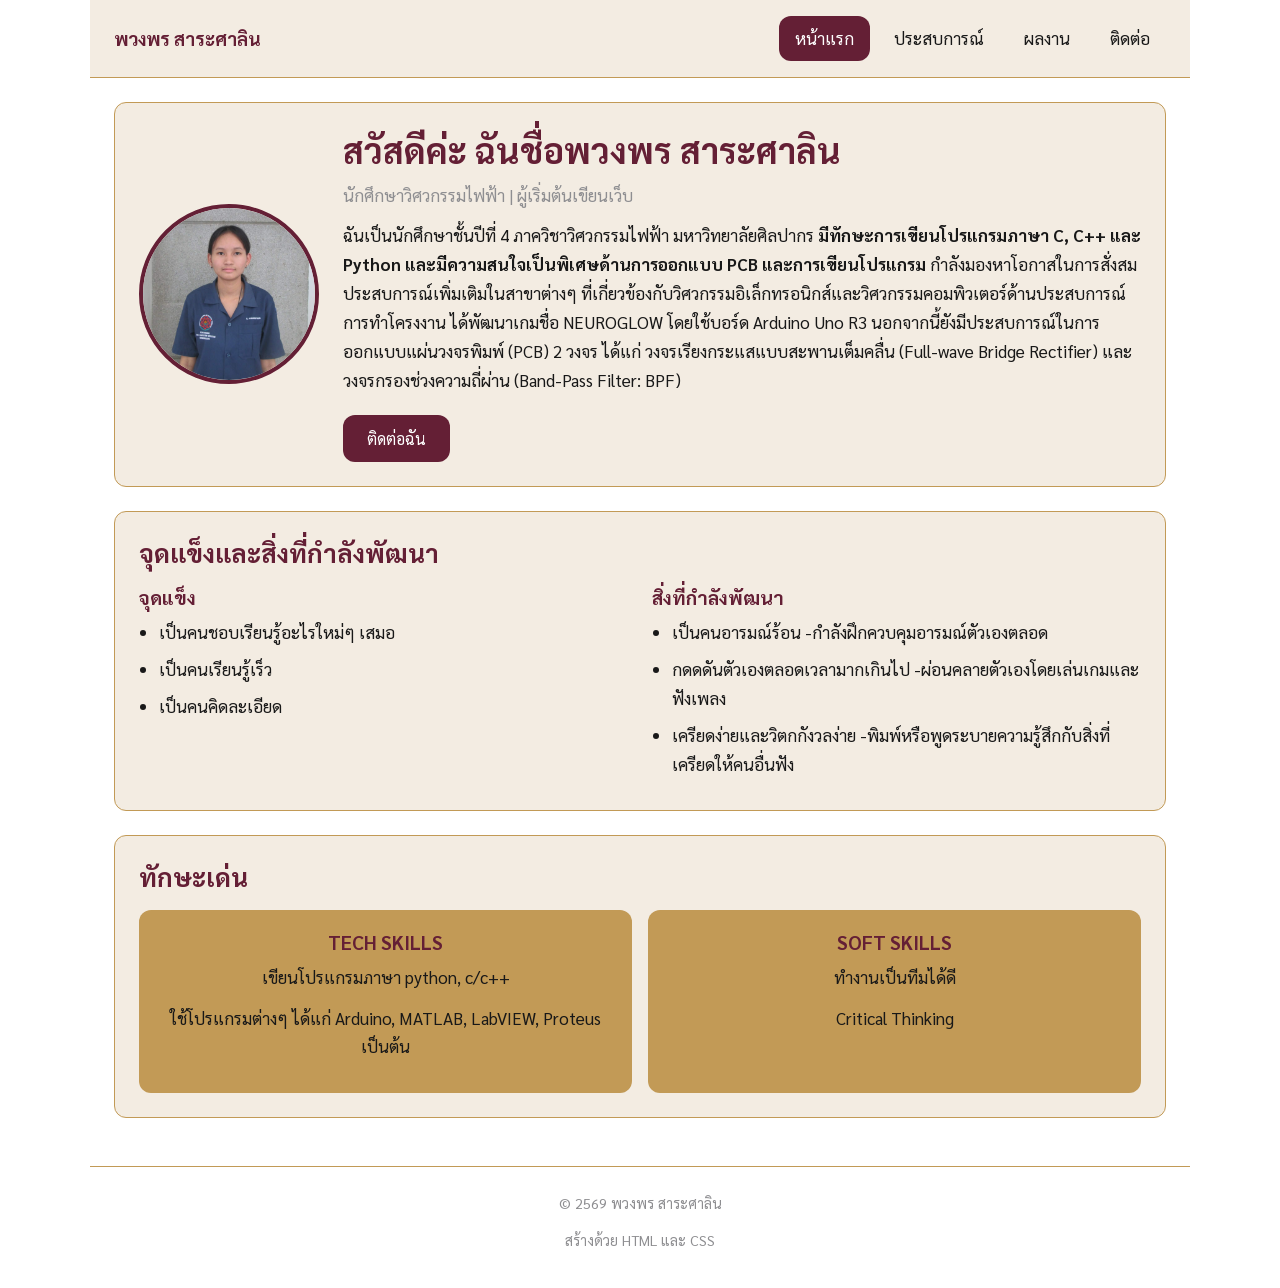
<file: index.html>
<!DOCTYPE html>
<html lang="th">

<head>
    <meta charset="UTF-8">
    <meta name="viewport" content="width=device-width, initial-scale=1.0">
    <title>หน้าแรก | พวงพร สาระศาลิน</title>
    <link rel="preconnect" href="https://fonts.googleapis.com">
    <link href="https://fonts.googleapis.com/css2?family=Sarabun:wght@400;600;700&display=swap" rel="stylesheet">
    <link rel="stylesheet" href="style.css">
</head>

<body>
    <header class="site-header">
        <a href="index.html" class="logo">พวงพร สาระศาลิน</a>
        <button class="menu-toggle" id="menu-toggle" aria-label="เปิดปิดเมนู" aria-expanded="false">☰</button>
        <nav class="site-nav">
            <ul>
                <li><a href="index.html" class="active">หน้าแรก</a></li>
                <li><a href="experience.html">ประสบการณ์</a></li>
                <li><a href="projects.html">ผลงาน</a></li>
                <li><a href="contact.html">ติดต่อ</a></li>
            </ul>
        </nav>
    </header>
    <main>
        <section class="hero"> <img src="images/profile.jpg" alt="รูปโปรไฟล์ของนางสาวพวงพร สาระศาลิน" class="avatar">
            <div class="hero-text">
                <h1>สวัสดีค่ะ ฉันชื่อพวงพร สาระศาลิน</h1>
                <p class="tagline">นักศึกษาวิศวกรรมไฟฟ้า | ผู้เริ่มต้นเขียนเว็บ</p>
                <p> ฉันเป็นนักศึกษาชั้นปีที่ 4 ภาควิชาวิศวกรรมไฟฟ้า มหาวิทยาลัยศิลปากร
                    <strong>มีทักษะการเขียนโปรแกรมภาษา C, C++ และ Python และมีความสนใจเป็นพิเศษด้านการออกแบบ PCB
                        และการเขียนโปรแกรม</strong>
                    กำลังมองหาโอกาสในการสั่งสมประสบการณ์เพิ่มเติมในสาขาต่างๆ
                    ที่เกี่ยวข้องกับวิศวกรรมอิเล็กทรอนิกส์และวิศวกรรมคอมพิวเตอร์ด้านประสบการณ์การทำโครงงาน
                    ได้พัฒนาเกมชื่อ NEUROGLOW โดยใช้บอร์ด Arduino Uno R3
                    นอกจากนี้ยังมีประสบการณ์ในการออกแบบแผ่นวงจรพิมพ์ (PCB) 2 วงจร
                    ได้แก่ วงจรเรียงกระแสแบบสะพานเต็มคลื่น (Full-wave Bridge Rectifier) และวงจรกรองช่วงความถี่ผ่าน
                    (Band-Pass Filter: BPF)

                </p>
                <a href="contact.html" class="btn">ติดต่อฉัน</a>
            </div>
        </section>
        <section class="about">
            <h2>จุดแข็งและสิ่งที่กำลังพัฒนา</h2>
            <div class="two-col">
                <div class="col">
                    <h3>จุดแข็ง</h3>
                    <ul>
                        <li>เป็นคนชอบเรียนรู้อะไรใหม่ๆ เสมอ</li>
                        <li>เป็นคนเรียนรู้เร็ว</li>
                        <li>เป็นคนคิดละเอียด</li>
                    </ul>
                </div>
                <div class="col">
                    <h3>สิ่งที่กำลังพัฒนา</h3>
                    <ul>
                        <li>เป็นคนอารมณ์ร้อน -กำลังฝึกควบคุมอารมณ์ตัวเองตลอด</li>
                        <li>กดดดันตัวเองตลอดเวลามากเกินไป -ผ่อนคลายตัวเองโดยเล่นเกมและฟังเพลง</li>
                        <li>เครียดง่ายและวิตกกังวลง่าย -พิมพ์หรือพูดระบายความรู้สึกกับสิ่งที่เครียดให้คนอื่นฟัง</li>
                    </ul>
                </div>
            </div>
        </section>
        <section class="skills">
            <h2>ทักษะเด่น</h2>
            <div class="skill-grid">
                <div class="skill-card">
                    <h3>TECH SKILLS</h3>
                    <p>เขียนโปรแกรมภาษา python, c/c++</p>
                    <p>ใช้โปรแกรมต่างๆ ได้แก่ Arduino, MATLAB, LabVIEW, Proteus เป็นต้น</p>
                </div>
                <div class="skill-card">
                    <h3>SOFT SKILLS</h3>
                    <p>ทำงานเป็นทีมได้ดี</p>
                    <p>Critical Thinking</p>
                </div>
            </div>
        </section>
    </main>
    <footer class="site-footer">
        <p>&copy; 2569 พวงพร สาระศาลิน</p>
        <p>สร้างด้วย HTML และ CSS</p>
    </footer>
    <script src="script.js"></script>
</body>

</html>
</file>
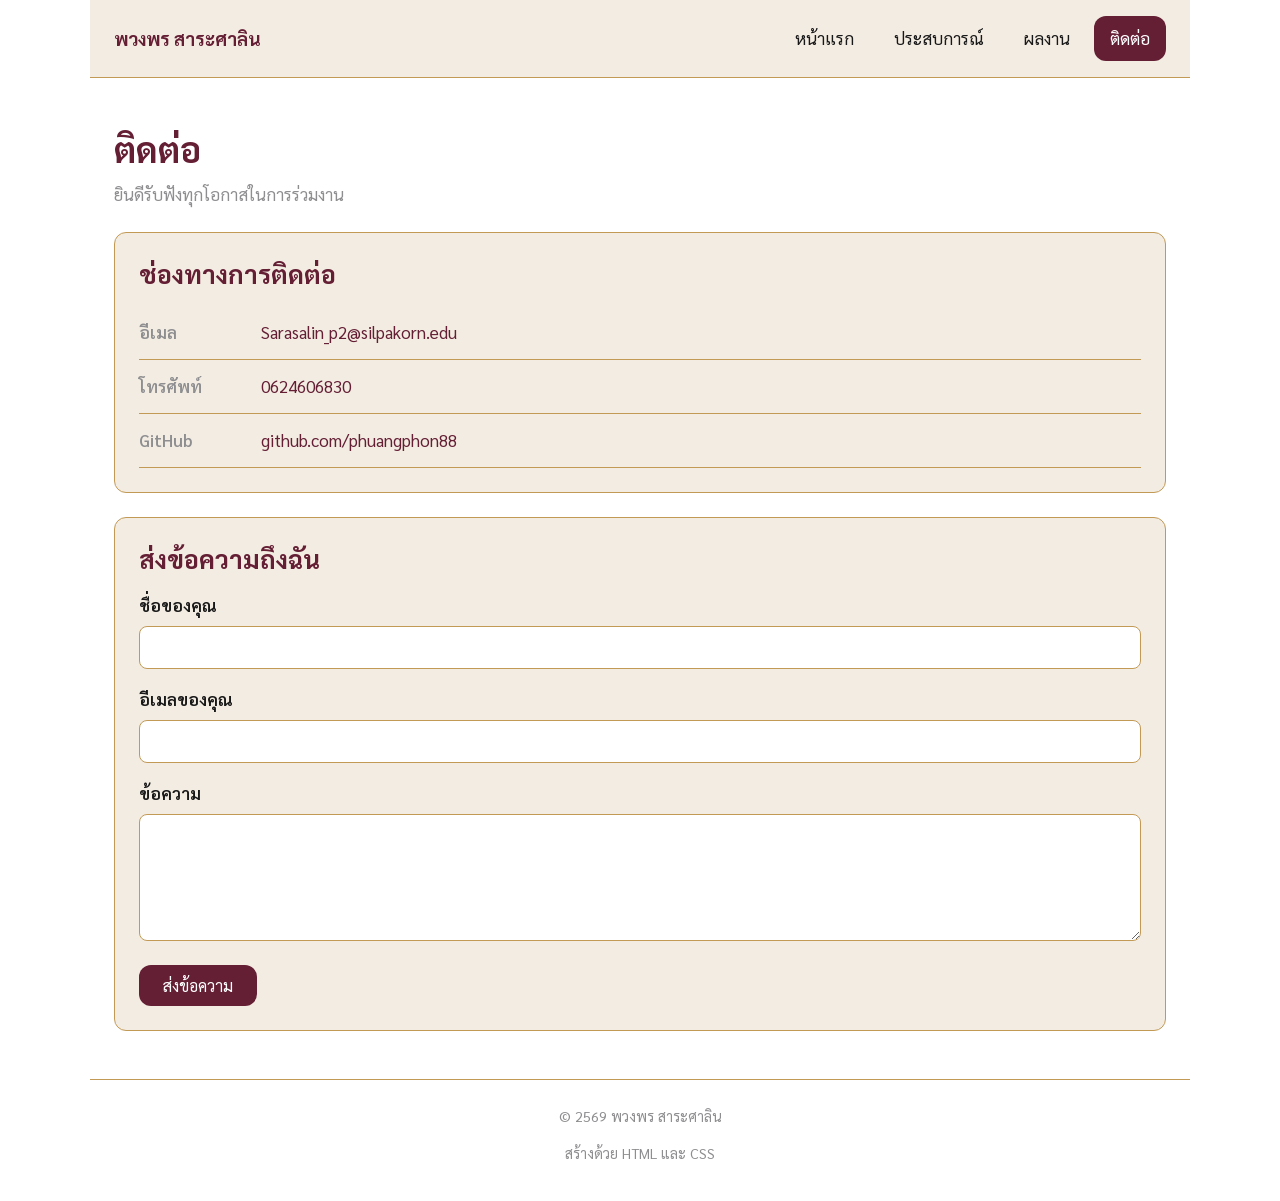
<file: contact.html>
<!DOCTYPE html>
<html lang="th">

<head>
    <meta charset="UTF-8">
    <meta name="viewport" content="width=device-width, initial-scale=1.0">
    <title>ติดต่อ | พวงพร สาระศาลิน</title>
    <link rel="preconnect" href="https://fonts.googleapis.com">
    <link href="https://fonts.googleapis.com/css2?family=Sarabun:wght@400;600;700&display=swap" rel="stylesheet">
    <link rel="stylesheet" href="style.css">
</head>

<body>
    <header class="site-header">
        <a href="index.html" class="logo">พวงพร สาระศาลิน</a>
        <button class="menu-toggle" id="menu-toggle" aria-label="เปิดปิดเมนู" aria-expanded="false">☰</button>
        <nav class="site-nav">
            <ul>
                <li><a href="index.html">หน้าแรก</a></li>
                <li><a href="experience.html">ประสบการณ์</a></li>
                <li><a href="projects.html">ผลงาน</a></li>
                <li><a href="contact.html" class="active">ติดต่อ</a></li>
            </ul>
        </nav>
    </header>
    <main>
        <section class="page-head">
            <h1>ติดต่อ</h1>
            <p class="tagline">ยินดีรับฟังทุกโอกาสในการร่วมงาน</p>
        </section>
        <section>
            <h2>ช่องทางการติดต่อ</h2>
            <ul class="contact-list">
                <li> <span class="label">อีเมล</span> <a
                        href="mailto:Sarasalin_p2@silpakorn.edu">Sarasalin_p2@silpakorn.edu</a>
                </li>
                <li> <span class="label">โทรศัพท์</span> <a href="tel:+66624606830">0624606830</a> </li>
                <li> <span class="label">GitHub</span> <a href="https://github.com/phuangphon88" target="_blank"
                        rel="noopener">github.com/phuangphon88</a> </li>
            </ul>
        </section>
        <section>
            <h2>ส่งข้อความถึงฉัน</h2>
            <form class="contact-form" action="https://formspree.io/f/mnpnngvd" method="POST">
                <div class="field"> <label for="name">ชื่อของคุณ</label> <input type="text" id="name" name="name"
                        required> </div>
                <div class="field"> <label for="email">อีเมลของคุณ</label>
                    <input type="email" id="email" name="email" required>
                </div>
                <div class="field"> <label for="message">ข้อความ</label> <textarea id="message" name="message" rows="5"
                        required></textarea> </div> <button type="submit" class="btn">ส่งข้อความ</button>
            </form>
        </section>
    </main>
    <footer class="site-footer">
        <p>&copy; 2569 พวงพร สาระศาลิน</p>
        <p>สร้างด้วย HTML และ CSS</p>
    </footer>
    <script src="script.js"></script>
</body>

</html>
</file>
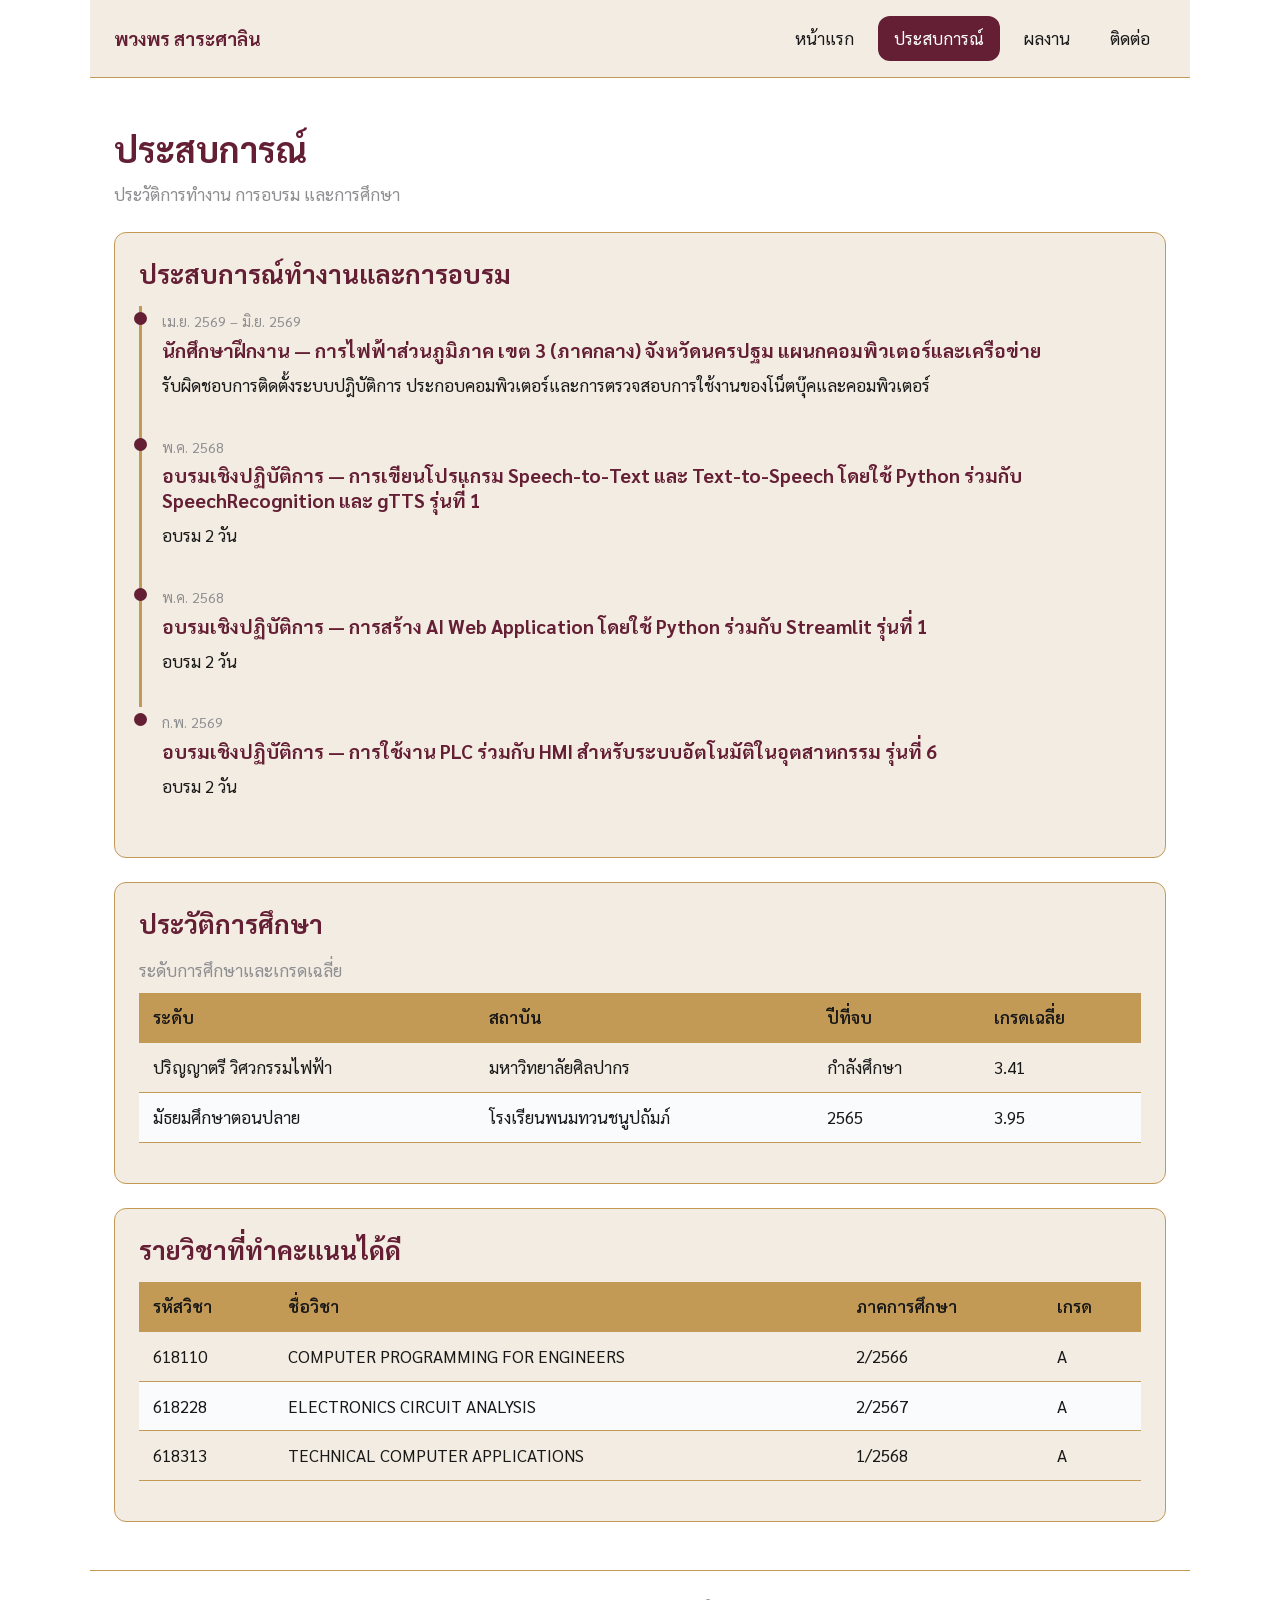
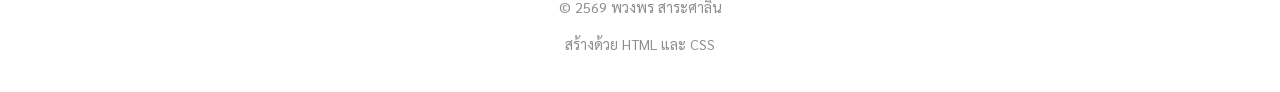
<file: experience.html>
<!DOCTYPE html>
<html lang="th">

<head>
    <meta charset="UTF-8">
    <meta name="viewport" content="width=device-width, initial-scale=1.0">
    <title>ประสบการณ์ | พวงพร สาระศาลิน</title>
    <link rel="preconnect" href="https://fonts.googleapis.com">
    <link href="https://fonts.googleapis.com/css2?family=Sarabun:wght@400;600;700&display=swap" rel="stylesheet">
    <link rel="stylesheet" href="style.css">
</head>

<body>
    <header class="site-header">
        <a href="index.html" class="logo">พวงพร สาระศาลิน</a>
        <button class="menu-toggle" id="menu-toggle" aria-label="เปิดปิดเมนู" aria-expanded="false">☰</button>
        <nav class="site-nav">
            <ul>
                <li><a href="index.html">หน้าแรก</a></li>
                <li><a href="experience.html" class="active">ประสบการณ์</a></li>
                <li><a href="projects.html">ผลงาน</a></li>
                <li><a href="contact.html">ติดต่อ</a></li>
            </ul>
        </nav>
    </header>
    <main>
        <section class="page-head">
            <h1>ประสบการณ์</h1>
            <p class="tagline">ประวัติการทำงาน การอบรม และการศึกษา</p>
        </section>
        <section>
            <h2>ประสบการณ์ทำงานและการอบรม</h2>
            <div class="timeline">
                <article class="timeline-item"> <span class="period">เม.ย. 2569 – มิ.ย. 2569</span>
                    <h3>นักศึกษาฝึกงาน — การไฟฟ้าส่วนภูมิภาค เขต 3 (ภาคกลาง) จังหวัดนครปฐม แผนกคอมพิวเตอร์และเครือข่าย
                    </h3>
                    <p>รับผิดชอบการติดตั้งระบบปฎิบัติการ
                        ประกอบคอมพิวเตอร์และการตรวจสอบการใช้งานของโน็ตบุ๊คและคอมพิวเตอร์</p>
                </article>
                <article class="timeline-item"> <span class="period">พ.ค. 2568</span>
                    <h3>อบรมเชิงปฏิบัติการ — การเขียนโปรแกรม Speech-to-Text และ Text-to-Speech โดยใช้ Python ร่วมกับ
                        SpeechRecognition และ gTTS รุ่นที่ 1</h3>
                    <p>อบรม 2 วัน </p>
                </article>
                <article class="timeline-item"> <span class="period">พ.ค. 2568</span>
                    <h3>อบรมเชิงปฏิบัติการ — การสร้าง AI Web Application โดยใช้ Python ร่วมกับ Streamlit รุ่นที่ 1</h3>
                    <p>อบรม 2 วัน </p>
                </article>
                <article class="timeline-item"> <span class="period">ก.พ. 2569</span>
                    <h3>อบรมเชิงปฏิบัติการ — การใช้งาน PLC ร่วมกับ HMI สำหรับระบบอัตโนมัติในอุตสาหกรรม รุ่นที่ 6</h3>
                    <p>อบรม 2 วัน </p>
                </article>
            </div>
        </section>
        <section>
            <h2>ประวัติการศึกษา</h2>
            <table class="grade-table">
                <caption>ระดับการศึกษาและเกรดเฉลี่ย</caption>
                <thead>
                    <tr>
                        <th>ระดับ</th>
                        <th>สถาบัน</th>
                        <th>ปีที่จบ</th>
                        <th>เกรดเฉลี่ย</th>
                    </tr>
                </thead>
                <tbody>
                    <tr>
                        <td>ปริญญาตรี วิศวกรรมไฟฟ้า</td>
                        <td>มหาวิทยาลัยศิลปากร</td>
                        <td>กำลังศึกษา</td>
                        <td>3.41</td>
                    </tr>
                    <tr>
                        <td>มัธยมศึกษาตอนปลาย</td>
                        <td>โรงเรียนพนมทวนชนูปถัมภ์</td>
                        <td>2565</td>
                        <td>3.95</td>
                    </tr>
                </tbody>
            </table>
        </section>
        <section>
            <h2>รายวิชาที่ทำคะแนนได้ดี</h2>
            <table class="grade-table">
                <thead>
                    <tr>
                        <th>รหัสวิชา</th>
                        <th>ชื่อวิชา</th>
                        <th>ภาคการศึกษา</th>
                        <th>เกรด</th>
                    </tr>
                </thead>
                <tbody>
                    <tr>
                        <td>618110</td>
                        <td>COMPUTER PROGRAMMING FOR ENGINEERS</td>
                        <td>2/2566</td>
                        <td>A</td>
                    </tr>
                    <tr>
                        <td>618228</td>
                        <td>ELECTRONICS CIRCUIT ANALYSIS</td>
                        <td>2/2567</td>
                        <td>A</td>
                    </tr>
                    <tr>
                        <td>618313</td>
                        <td>TECHNICAL COMPUTER APPLICATIONS</td>
                        <td>1/2568</td>
                        <td>A</td>
                    </tr>
                </tbody>
            </table>
        </section>
    </main>
    <footer class="site-footer">
        <p>&copy; 2569 พวงพร สาระศาลิน</p>
        <p>สร้างด้วย HTML และ CSS</p>
    </footer>
    <script src="script.js"></script>
</body>

</html>
</file>
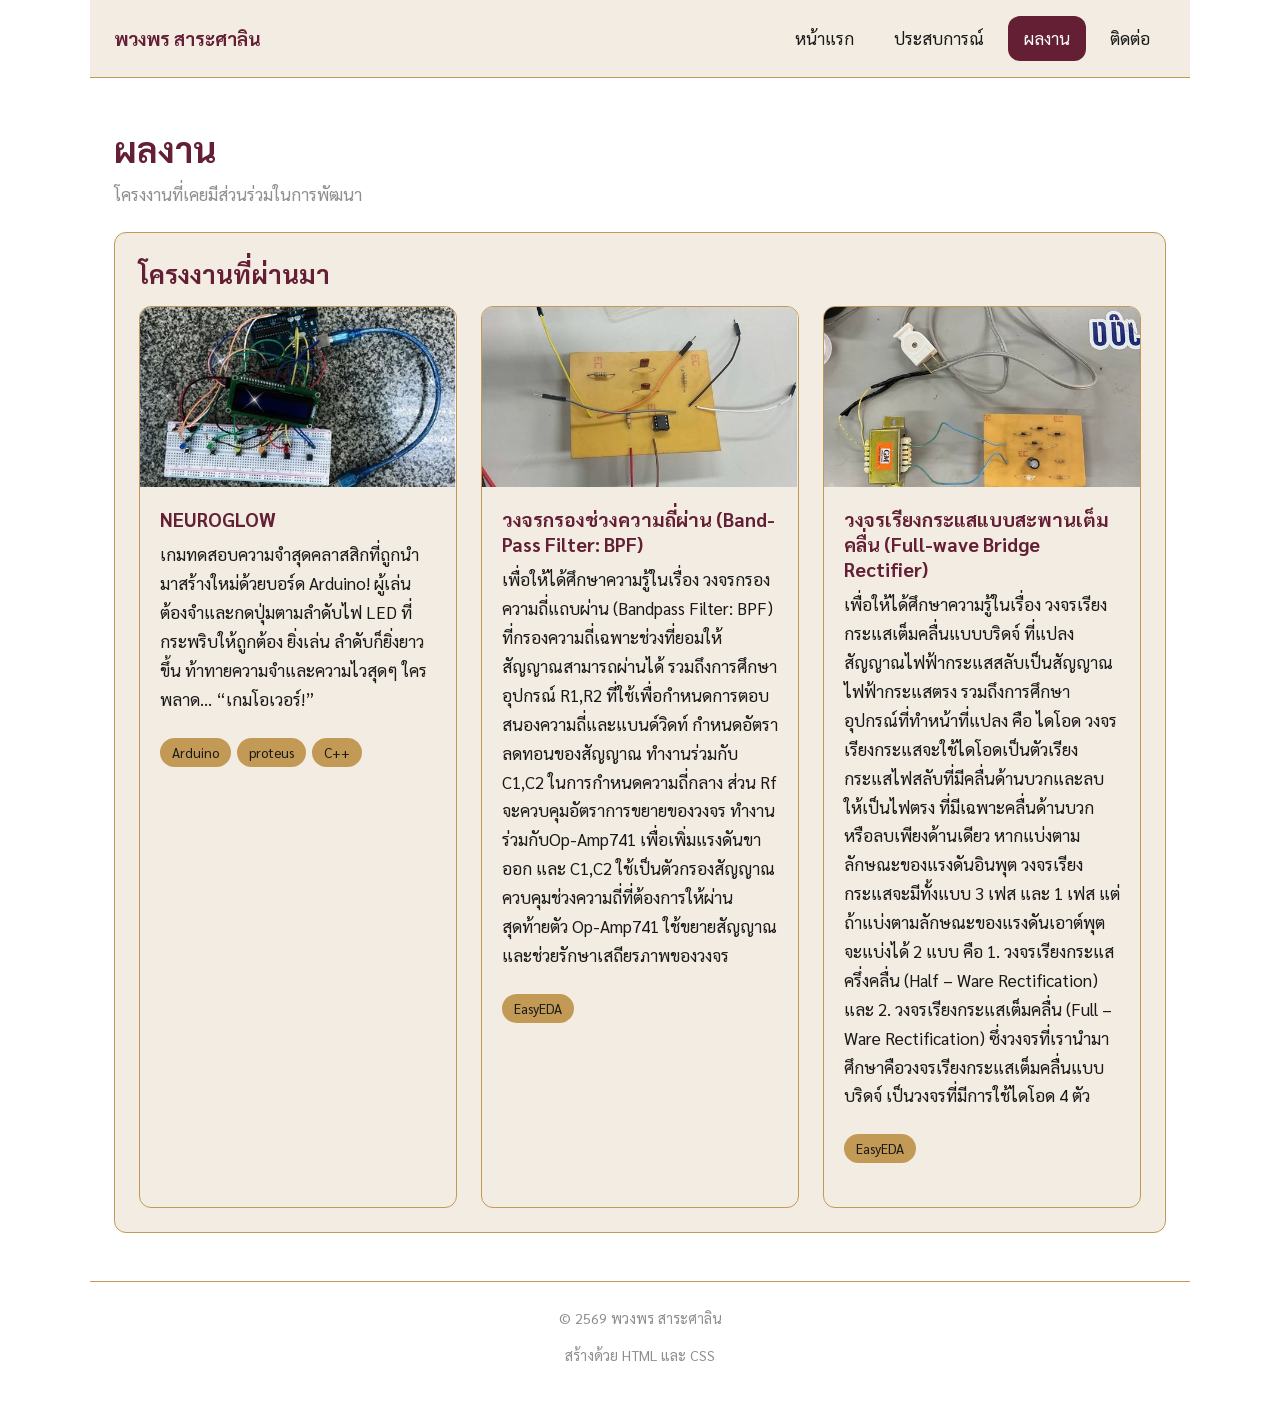
<file: projects.html>
<!DOCTYPE html>
<html lang="th">

<head>
    <meta charset="UTF-8">
    <meta name="viewport" content="width=device-width, initial-scale=1.0">
    <title>ผลงาน | พวงพร สาระศาลิน</title>
    <link rel="preconnect" href="https://fonts.googleapis.com">
    <link href="https://fonts.googleapis.com/css2?family=Sarabun:wght@400;600;700&display=swap" rel="stylesheet">
    <link rel="stylesheet" href="style.css">
</head>

<body>
    <header class="site-header">
        <a href="index.html" class="logo">พวงพร สาระศาลิน</a>
        <button class="menu-toggle" id="menu-toggle" aria-label="เปิดปิดเมนู" aria-expanded="false">☰</button>
        <nav class="site-nav">
            <ul>
                <li><a href="index.html">หน้าแรก</a></li>
                <li><a href="experience.html">ประสบการณ์</a></li>
                <li><a href="projects.html" class="active">ผลงาน</a></li>
                <li><a href="contact.html">ติดต่อ</a></li>
            </ul>
        </nav>
    </header>
    <main>
        <section class="page-head">
            <h1>ผลงาน</h1>
            <p class="tagline">โครงงานที่เคยมีส่วนร่วมในการพัฒนา</p>
        </section>
        <section>
            <h2>โครงงานที่ผ่านมา</h2>
            <div class="project-grid">
                <article class="project-card">
                    <img src="images/project1.jpg" alt="ภาพวงจรที่เสร็จสมบูรณ์">
                    <div class="project-body">
                        <h3>NEUROGLOW</h3>
                        <p> เกมทดสอบความจำสุดคลาสสิกที่ถูกนำมาสร้างใหม่ด้วยบอร์ด Arduino!
                            ผู้เล่นต้องจำและกดปุ่มตามลำดับไฟ LED ที่กระพริบให้ถูกต้อง ยิ่งเล่น ลำดับก็ยิ่งยาวขึ้น
                            ท้าทายความจำและความไวสุดๆ ใครพลาด... “เกมโอเวอร์!” </p>
                        <ul class="tech-list">
                            <li>Arduino</li>
                            <li>proteus</li>
                            <li>C++</li>
                        </ul>
                        <div class="project-links"> <a
                                href="https://drive.google.com/drive/folders/1J6BAr1uOyy-s3e5BlzrnGvxbc1kq101o?usp=drive_link"
                                target="_blank" rel="noopener"></a></div>
                    </div>
                </article>
                <article class="project-card">
                    <img src="images/project2.jpg" alt="ภาพวงจรที่เสร็จสมบูรณ์">
                    <div class="project-body">
                        <h3>วงจรกรองช่วงความถี่ผ่าน (Band-Pass Filter: BPF)</h3>
                        <p> เพื่อให้ได้ศึกษาความรู้ในเรื่อง วงจรกรองความถี่แถบผ่าน (Bandpass Filter: BPF)
                            ที่กรองความถี่เฉพาะช่วงที่ยอมให้สัญญาณสามารถผ่านได้ รวมถึงการศึกษาอุปกรณ์ R1,R2
                            ที่ใช้เพื่อกำหนดการตอบสนองความถี่และแบนด์วิดท์ กำหนดอัตราลดทอนของสัญญาณ ทำงานร่วมกับ C1,C2
                            ในการกำหนดความถี่กลาง ส่วน Rf จะควบคุมอัตราการขยายของวงจร ทำงานร่วมกับOp-Amp741
                            เพื่อเพิ่มแรงดันขาออก และ C1,C2 ใช้เป็นตัวกรองสัญญาณควบคุมช่วงความถี่ที่ต้องการให้ผ่าน
                            สุดท้ายตัว Op-Amp741 ใช้ขยายสัญญาณ และช่วยรักษาเสถียรภาพของวงจร </p>
                        <ul class="tech-list">
                            <li>EasyEDA</li>
                        </ul>
                        <div class="project-links"> <a
                                href="https://drive.google.com/drive/folders/1J6BAr1uOyy-s3e5BlzrnGvxbc1kq101o?usp=drive_link"
                                target="_blank" rel="noopener"></a></div>
                    </div>
                </article>
                <article class="project-card">
                    <img src="images/project3.jpg" alt="ภาพวงจรที่เสร็จสมบูรณ์">
                    <div class="project-body">
                        <h3>วงจรเรียงกระแสแบบสะพานเต็มคลื่น (Full-wave Bridge Rectifier)</h3>
                        <p> เพื่อให้ได้ศึกษาความรู้ในเรื่อง วงจรเรียงกระแสเต็มคลื่นแบบบริดจ์
                            ที่แปลงสัญญาณไฟฟ้ากระแสสลับเป็นสัญญาณไฟฟ้ากระแสตรง รวมถึงการศึกษาอุปกรณ์ที่ทำหน้าที่แปลง คือ
                            ไดโอด วงจรเรียงกระแสจะใช้ไดโอดเป็นตัวเรียงกระแสไฟสลับที่มีคลื่นด้านบวกและลบให้เป็นไฟตรง
                            ที่มีเฉพาะคลื่นด้านบวกหรือลบเพียงด้านเดียว หากแบ่งตามลักษณะของแรงดันอินพุต
                            วงจรเรียงกระแสจะมีทั้งแบบ 3 เฟส และ 1 เฟส แต่ถ้าแบ่งตามลักษณะของแรงดันเอาต์พุต จะแบ่งได้ 2
                            แบบ คือ 1. วงจรเรียงกระแสครึ่งคลื่น (Half – Ware Rectification) และ 2.
                            วงจรเรียงกระแสเต็มคลื่น (Full – Ware Rectification)
                            ซึ่งวงจรที่เรานำมาศึกษาคือวงจรเรียงกระแสเต็มคลื่นแบบบริดจ์ เป็นวงจรที่มีการใช้ไดโอด 4 ตัว
                        </p>
                        <ul class="tech-list">
                            <li>EasyEDA</li>
                        </ul>
                        <div class="project-links"> <a
                                href="https://drive.google.com/drive/folders/1J6BAr1uOyy-s3e5BlzrnGvxbc1kq101o?usp=drive_link"
                                target="_blank" rel="noopener"></a></div>
                    </div>
                </article>
            </div>
        </section>
    </main>
    <footer class="site-footer">
        <p>&copy; 2569 พวงพร สาระศาลิน</p>
        <p>สร้างด้วย HTML และ CSS</p>
    </footer>
    <script src="script.js"></script>
</body>

</html>
</file>
<file: style.css>
/* ---------- 1. รีเซ็ตค่าเริ่มต้นของเบราว์เซอร์ ---------- */
* {
    margin: 0;
    padding: 0;
    box-sizing: border-box;
}

/* ---------- 2. ตัวแปรของทั้งเว็บ ---------- */
:root {
    /* สีหลัก */
    --brand: #641f35;
    --brand-dark: #181818;
    --brand-light: #c29a56;
    /* สีข้อความ */
    --text: #181818;
    --text-muted: #8e8e91;
    /* สีพื้นหลังและเส้นขอบ */
    --bg: #ffffff;
    --surface: #f3ece2;
    --border: #c29a56;
    /* ระยะห่างมาตรฐาน */
    --gap: 24px;
    --radius: 12px;
    /* ความกว้างสูงสุดของเนื้อหา */
    --max-width: 1100px;
}

/* ---------- 3. ตัวอักษรและพื้นหลังของทั้งเว็บ ---------- */
body {
    font-family: "Sarabun", "Segoe UI", Tahoma, sans-serif;
    font-size: 17px;
    line-height: 1.7;
    color: var(--text);
    background-color: var(--bg);
}

h1,
h2,
h3 {
    line-height: 1.3;
    color: var(--brand);
}

h1 {
    font-size: 2.2rem;
    margin-bottom: 8px;
}

h2 {
    font-size: 1.6rem;
    margin-bottom: 16px;
}

h3 {
    font-size: 1.2rem;
    margin-bottom: 8px;
}

p {
    margin-bottom: 12px;
}

a {
    color: var(--brand);
    text-decoration: none;
}

a:hover {
    text-decoration: underline;
}

.tagline {
    color: var(--text-muted);
    font-size: 1.05rem;
}

/* ---------- 4. แถบเมนูด้านบน ---------- */
.site-header {
    display: flex;
    /* เปิดโหมด Flexbox */
    justify-content: space-between;
    /* ดันซ้ายสุด-ขวาสุด */
    align-items: center;
    /* จัดกึ่งกลางแนวตั้ง */
    flex-wrap: wrap;
    /* ตกบรรทัดได้ถ้าที่ไม่พอ */
    gap: 16px;
    max-width: var(--max-width);
    margin: 0 auto;
    /* จัดทั้งแถบให้อยู่กลางจอ */
    padding: 16px 24px;
    background-color: var(--surface);
    border-bottom: 1px solid var(--border);
}

.logo {
    font-size: 1.15rem;
    font-weight: 700;
    color: var(--brand);
}

.site-nav ul {
    display: flex;
    /* เมนูเรียงแนวนอน */
    list-style: none;
    /* เอาจุดหน้ารายการออก */
    gap: 8px;
    flex-wrap: wrap;
}

.site-nav a {
    display: block;
    padding: 8px 16px;
    border-radius: var(--radius);
    color: var(--text);
    transition: background-color 0.2s, color 0.2s;
}

.site-nav a:hover {
    background-color: var(--brand-light);
    text-decoration: none;
}

/* เมนูของหน้าที่กาลังเปิดอยู่ */
.site-nav a.active {
    background-color: var(--brand);
    color: #ffffff;
}

/* ---------- 5. โครงหลักของเนื้อหา ---------- */
main {
    max-width: var(--max-width);
    margin: 0 auto;
    padding: var(--gap) 24px;
}

section {
    background-color: var(--surface);
    border: 1px solid var(--border);
    border-radius: var(--radius);
    padding: var(--gap);
    margin-bottom: var(--gap);
}

/* หัวเรื่องของแต่ละหน้า ให้โปร่งไม่มีกรอบ */
.page-head {
    background-color: transparent;
    border: none;
    padding-left: 0;
    padding-bottom: 0;
}

/* ---------- 6. ปุ่ม ---------- */
.btn {
    display: inline-block;
    padding: 10px 24px;
    margin-top: 8px;
    background-color: var(--brand);
    color: #ffffff;
    border: none;
    border-radius: var(--radius);
    font-size: 1rem;
    font-family: inherit;
    cursor: pointer;
    transition: background-color 0.2s;
}

.btn:hover {
    background-color: var(--brand-dark);
    text-decoration: none;
}

/* ---------- 7. ท้ายเว็บ ---------- */
.site-footer {
    max-width: var(--max-width);
    margin: 0 auto;
    padding: var(--gap) 24px;
    text-align: center;
    color: var(--text-muted);
    font-size: 0.9rem;
    border-top: 1px solid var(--border);
}

/* ---------- 8. ส่วนแนะนาตัวหน้าแรก ---------- */
.hero {
    display: flex;
    align-items: center;
    gap: var(--gap);
    flex-wrap: wrap;
}

.avatar {
    width: 180px;
    height: 180px;
    object-fit: cover;
    /* ครอบรูปไม่ให้ยืดผิดสัดส่วน */
    border-radius: 50%;
    /* ทาให้เป็นวงกลม */
    border: 4px solid var(--brand);
}

.hero-text {
    flex: 1;
    /* กินพื้นที่ที่เหลือทั้งหมด */
    min-width: 260px;
    /* แต่ห้ามแคบกว่านี้ */
}

/* ---------- 9. สองคอลัมน์: จุดแข็ง / สิ่งที่กาลังพัฒนา ---------- */
.two-col {
    display: flex;
    gap: var(--gap);
    flex-wrap: wrap;
}

.two-col .col {
    flex: 1;
    min-width: 280px;
}

.two-col ul {
    padding-left: 20px;
    /* เว้นที่ให้จุดหน้ารายการ */
}

.two-col li {
    margin-bottom: 8px;
}

/* ---------- 10. ตารางการ์ดทักษะ ---------- */
.skill-grid {
    display: grid;
    grid-template-columns: repeat(auto-fit, minmax(200px, 1fr));
    gap: 16px;
}

.skill-card {
    padding: 20px;
    background-color: var(--brand-light);
    border-radius: var(--radius);
    text-align: center;
    transition: transform 0.2s;
}

.skill-card:hover {
    transform: translateY(-4px);
    /* ยกการ์ดขึ้น 4px */
}

/* ---------- 11. ตารางการ์ดผลงาน ---------- */
.project-grid {
    display: grid;
    grid-template-columns: repeat(auto-fit, minmax(280px, 1fr));
    gap: var(--gap);
}

.project-card {
    display: flex;
    flex-direction: column;
    /* รูปอยู่บน เนื้อหาอยู่ล่าง */
    overflow: hidden;
    /* ตัดมุมรูปให้โค้งตามการ์ด */
    background-color: var(--surface);
    border: 1px solid var(--border);
    border-radius: var(--radius);
    transition: box-shadow 0.2s;
}

.project-card:hover {
    box-shadow: 0 6px 20px rgba(0, 0, 0, 0.1);
}

.project-card img {
    width: 100%;
    height: 180px;
    object-fit: cover;
}

.project-body {
    padding: 20px;
    display: flex;
    flex-direction: column;
    flex: 1;
    /* ยืดเต็มความสูงการ์ด */
}

/* ป้ายแท็กเทคโนโลยี */
.tech-list {
    display: flex;
    flex-wrap: wrap;
    gap: 6px;
    list-style: none;
    margin: 12px 0;
}

.tech-list li {
    padding: 3px 12px;
    background-color: var(--brand-light);
    color: var(--brand-dark);
    border-radius: 999px;
    /* ค่าสูง ๆ ทำให้เป็นแคปซูล */
    font-size: 0.85rem;
}

.project-links {
    display: flex;
    gap: 12px;
    margin-top: auto;
    /* ดันลิ้งค์ไปติดขอบล่างเสมอ */
    padding-top: 12px;
}

.project-links a {
    font-weight: 600;
}

/* ---------- 12. ตารางเกรด ---------- */
.grade-table {
    width: 100%;
    border-collapse: collapse;
    /* รวมเส้นขอบให้เป็นเส้นเดียว */
    margin-bottom: 16px;
}

.grade-table caption {
    text-align: left;
    color: var(--text-muted);
    padding-bottom: 8px;
}

.grade-table th,
.grade-table td {
    padding: 10px 14px;
    border-bottom: 1px solid var(--border);
    text-align: left;
}

.grade-table th {
    background-color: var(--brand-light);
    color: var(--brand-dark);
    font-weight: 600;
}

/* แถวสลับสีให้อ่านง่าย */
.grade-table tbody tr:nth-child(even) {
    background-color: #fafbfc;
}

.grade-table tbody tr:hover {
    background-color: var(--brand-light);
}

/* ---------- 13. ไทม์ไลน์ประสบการณ์ ---------- */
.timeline-item {
    padding: 0 0 20px 20px;
    border-left: 3px solid var(--border);
    position: relative;
}

.timeline-item:last-child {
    border-left-color: transparent;
    /* ซ่อนเส้นของรายการสุดท้าย */
}

/* วาดจุดกลมบนเส้นไทม์ไลน์ */
.timeline-item::before {
    content: "";
    position: absolute;
    left: -8px;
    top: 6px;
    width: 13px;
    height: 13px;
    background-color: var(--brand);
    border-radius: 50%;
}

.period {
    display: inline-block;
    color: var(--text-muted);
    font-size: 0.9rem;
    margin-bottom: 4px;
}

/* ---------- 14. หน้าติดต่อ ---------- */
.contact-list {
    list-style: none;
}

.contact-list li {
    display: flex;
    gap: 12px;
    flex-wrap: wrap;
    padding: 12px 0;
    border-bottom: 1px solid var(--border);
}

.contact-list .label {
    min-width: 110px;
    font-weight: 600;
    color: var(--text-muted);
}

.contact-form .field {
    display: flex;
    flex-direction: column;
    margin-bottom: 16px;
}

.contact-form label {
    margin-bottom: 6px;
    font-weight: 600;
}

.contact-form input,
.contact-form textarea {
    padding: 10px 12px;
    border: 1px solid var(--border);
    border-radius: 8px;
    font-family: inherit;
    /* ต้องใส่ ไม่งั้นฟอนต์จะเพี้ยน */
    font-size: 1rem;
}

.contact-form input:focus,
.contact-form textarea:focus {
    outline: none;
    border-color: var(--brand);
    box-shadow: 0 0 0 3px var(--brand-light);
}

.menu-toggle {
    display: none;
    /* ซ่อนไว้บนจอคอมพิวเตอร์ */
    background: none;
    border: 1px solid var(--border);
    border-radius: 8px;
    padding: 6px 12px;
    font-size: 1.4rem;
    color: var(--brand);
    cursor: pointer;
}

/* ---------- 15. จอแท็บเล็ตและมือถือ (แคบกว่า 768px) ---------- */
@media (max-width: 768px) {
    .menu-toggle {
        display: block;
        /* แสดงปุ่มบนจอเล็ก */
    }

    .site-nav {
        display: none;
        /* ซ่อนเมนูไว้ก่อน */
        width: 100%;
    }

    .site-nav.open {
        display: block;
        /* แสดงเมื่อกดปุ่มแล้ว */
    }

    .site-nav ul {
        flex-direction: column;
    }

    body {
        font-size: 16px;
    }

    /* เมนูเรียงลงมาและอยู่กึ่งกลาง */
    .site-header {
        flex-direction: column;
        text-align: center;
    }

    .site-nav ul {
        justify-content: center;
    }

    /* ส่วนแนะนาตัวเรียงลงมา รูปอยู่บน */
    .hero {
        flex-direction: column;
        text-align: center;
    }

    h1 {
        font-size: 1.7rem;
    }

    h2 {
        font-size: 1.35rem;
    }

    main {
        padding: 16px;
    }

    section {
        padding: 18px;
    }
}

/* ---------- 16. จอมือถือขนาดเล็ก (แคบกว่า 480px) ---------- */
@media (max-width: 480px) {
    .avatar {
        width: 140px;
        height: 140px;
    }

    /* ตารางเลื่อนแนวนอนได้ ไม่ดันหน้าเว็บให้กว้างเกินจอ */
    .grade-table {
        display: block;
        overflow-x: auto;
        white-space: nowrap;
    }

    .btn {
        display: block;
        text-align: center;
    }
}

/* ---------- 17. สไตล์สาหรับสั่งพิมพ์ ---------- */
@media print {

    .site-header,
    .site-footer,
    .btn {
        display: none;
        /* ไม่ต้องพิมพ์เมนูและปุ่ม */
    }

    section {
        border: none;
        page-break-inside: avoid;
        /* ห้ามตัดกลาง section */
    }
}
</file>
